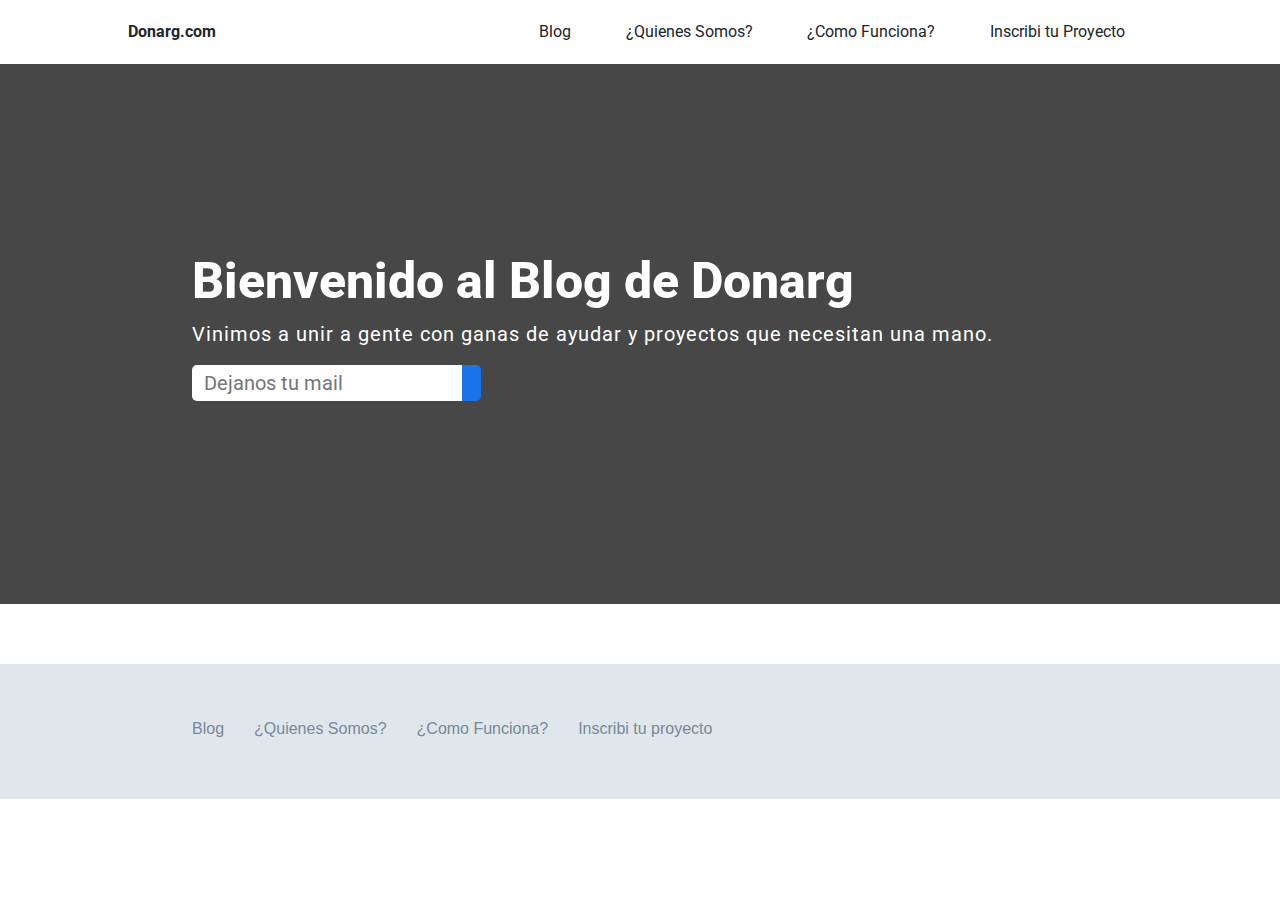
<file: index.html>
<!DOCTYPE html>
<html lang="es" dir="ltr">
<!DOCTYPE html>
<html lang="es" dir="ltr">

<head>
    <!-- Required meta tags -->
    <meta charset="utf-8">
    <meta name="viewport" content="width=device-width, initial-scale=1, shrink-to-fit=no">

    <!-- Favicon -->
    <link rel="shortcut icon" href="images/favicon-io/favicon.ico" />
    <link rel="apple-touch-icon" sizes="180x180" href="images/favicon-io/apple-touch-icon.png">
    <link rel="icon" type="image/png" sizes="32x32" href="images/favicon-io/favicon-32x32.png">
    <link rel="icon" type="image/png" sizes="16x16" href="images/favicon-io/favicon-16x16.png">

    <!-- Bootrap -->
    <link rel="stylesheet" href="https://stackpath.bootstrapcdn.com/bootstrap/4.3.1/css/bootstrap.min.css" integrity="sha384-ggOyR0iXCbMQv3Xipma34MD+dH/1fQ784/j6cY/iJTQUOhcWr7x9JvoRxT2MZw1T" crossorigin="anonymous">
    <script  src="https://code.jquery.com/jquery-3.3.1.js" integrity="sha256-2Kok7MbOyxpgUVvAk/HJ2jigOSYS2auK4Pfzbm7uH60=" crossorigin="anonymous"></script>
    <script src="https://cdnjs.cloudflare.com/ajax/libs/popper.js/1.14.7/umd/popper.min.js" integrity="sha384-UO2eT0CpHqdSJQ6hJty5KVphtPhzWj9WO1clHTMGa3JDZwrnQq4sF86dIHNDz0W1" crossorigin="anonymous"></script>
    <script src="https://stackpath.bootstrapcdn.com/bootstrap/4.3.1/js/bootstrap.min.js" integrity="sha384-JjSmVgyd0p3pXB1rRibZUAYoIIy6OrQ6VrjIEaFf/nJGzIxFDsf4x0xIM+B07jRM" crossorigin="anonymous"></script>
    <script src="https://cdnjs.cloudflare.com/ajax/libs/popper.js/1.14.7/umd/popper.min.js" integrity="sha384-UO2eT0CpHqdSJQ6hJty5KVphtPhzWj9WO1clHTMGa3JDZwrnQq4sF86dIHNDz0W1" crossorigin="anonymous"></script>
    <script src="https://stackpath.bootstrapcdn.com/bootstrap/4.3.1/js/bootstrap.min.js" integrity="sha384-JjSmVgyd0p3pXB1rRibZUAYoIIy6OrQ6VrjIEaFf/nJGzIxFDsf4x0xIM+B07jRM" crossorigin="anonymous"></script>
    <link rel="stylesheet" href="https://use.fontawesome.com/releases/v5.8.2/css/all.css" integrity="sha384-oS3vJWv+0UjzBfQzYUhtDYW+Pj2yciDJxpsK1OYPAYjqT085Qq/1cq5FLXAZQ7Ay" crossorigin="anonymous">
    <!-- Fin Bootstrap -->

    <link rel="stylesheet" type="text/css" href="style/style.css">
    <link href="https://fonts.googleapis.com/css?family=Roboto:300,400,500,700,400italic|Roboto+Mono:400" rel="stylesheet">

    <!-- Meta Tags -->
    <!-- Primary Meta Tags -->
    <title>Donarg | Encontra a quien ayudar</title>
    <meta name="title" content="Donarg | Encontra a quien ayudar">
    <meta name="description" content="Encontra fundaciones y proyectos a quienes donar en Argentina">

    <!-- Open Graph / Facebook -->
    <meta property="og:type" content="website">
    <meta property="og:url" content="https://blog.donarg.com/">
    <meta property="og:title" content="Donarg | Encontra a quien ayudar">
    <meta property="og:description" content="Encontra fundaciones y proyectos a quienes donar en Argentina">
    <meta property="og:image" content="https://donarg.com/images/donarg.png">

    <!-- Twitter -->
    <meta property="twitter:card" content="summary_large_image">
    <meta property="twitter:url" content="https://blog.donarg.com/">
    <meta property="twitter:title" content="Donarg | Encontra a quien ayudar">
    <meta property="twitter:description" content="Encontra fundaciones y proyectos a quienes donar en Argentina">
    <meta property="twitter:image" content="https://donarg.com/images/donarg.png">

</head>

<body>
  <div id="header">

      <div id="header-icon">
          <a href="https://donarg.com/"><p>Donarg.com</p></a>
      </div>
      <div id="header-links">
          <a href="https://blog.donarg.com/"><p>Blog</p></a>
          <a href="https://blog.donarg.com/quienes-somos"><p>¿Quienes Somos?</p></a>
          <a href="https://blog.donarg.com/como-funciona"><p>¿Como Funciona?</p></a>
          <p><a href="https://forms.gle/HdXYnDjcuUpZLJGM6">Inscribi tu Proyecto</a></p>
      </div>

  </div>

  <div id="hero">
      <div id="hero-overlay">
          <div class="hero-text">
              <h1>Bienvenido al Blog de Donarg</h1>
              <p>Vinimos a unir a gente con ganas de ayudar y proyectos que necesitan una mano.</p>
              <form name="signup" method="POST" netlify-honeypot="bot-field" data-netlify="true">
                <p class="hidden">
                <label>Don’t fill this out if you're human: <input name="bot-field" /></label>
                </p>
                <p>
                <input id="email-field" type="text" name="email" placeholder="Dejanos tu mail"><button type="submit" name="button" id="signup-button"><i class="fas fa-paper-plane"></i></button>
                </p>
              </form>
          </div>
      </div>
  </div>

  <div class="blogposts">
    <!--
    <a href="https://blog.donarg.com/como-cuidar-los-bosques-desde-el-celular">
    <div class="post grow">
      <div class="post-text">
      <h6>Cómo cuidar los bosques argentinos desde el celular</h6>
      <p>Te contamos como podes ayudar a conservar los bosques argentinos desde el celular.</p>
      </div>
      <div class="post-image" style="background-image:url(https://images.unsplash.com/photo-1516214104703-d870798883c5?ixlib=rb-1.2.1&ixid=eyJhcHBfaWQiOjEyMDd9&auto=format&fit=crop&w=1350&q=80)">

      </div>
    </div>
    </a>
  -->
  </div>


  <div class="footer">
      <div class="footer-links">
          <a href="https://blog.donarg.com/"><p>Blog</p></a>
          <a href="https://blog.donarg.com/quienes-somos"><p>¿Quienes Somos?</p></a>
          <a href="https://blog.donarg.com/como-funciona"><p>¿Como Funciona?</p></a>
          <a href="https://forms.gle/HdXYnDjcuUpZLJGM6"><p>Inscribi tu proyecto</p></a>
      </div>
      <div class="footer-social">
          <a href="https://blog.donarg.com/"><span><i class="fas fa-globe"></i></span></a>
          <a href="https://instagram.com/donarg.oficial/"><span><i class="fab fa-instagram"></i></span></a>
          <a href="https://twitter.com/donarg_oficial"><span><i class="fab fa-twitter"></i></span></a>
      </div>
  </div>
</body>
<script src="../js/blog.js"></script>

</html>
</file>
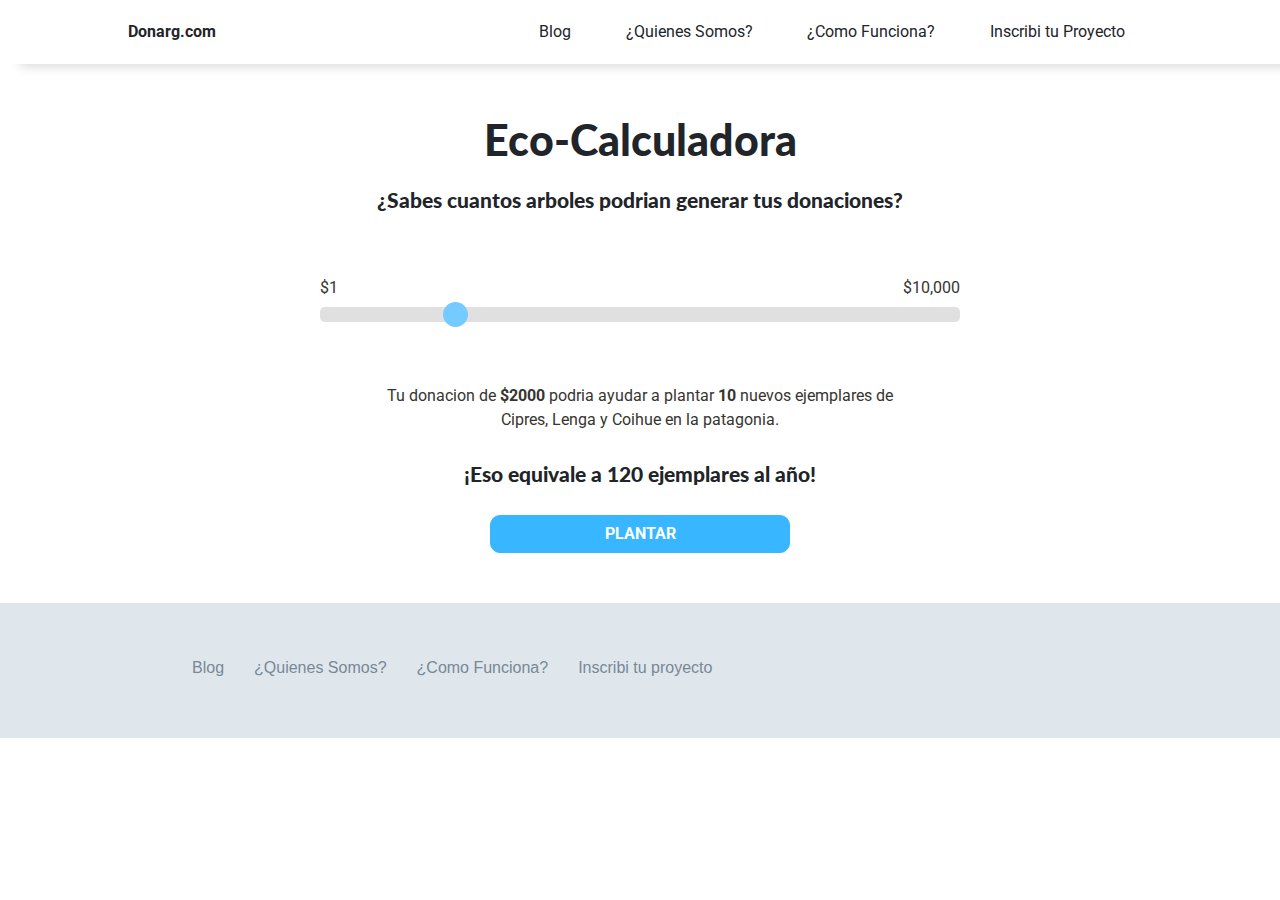
<file: calculadora-donaciones-arboles.html>
<!DOCTYPE html>
<html lang="es" dir="ltr">
<!DOCTYPE html>
<html lang="es" dir="ltr">

<head>
    <!-- Required meta tags -->
    <meta charset="utf-8">
    <meta name="viewport" content="width=device-width, initial-scale=1, shrink-to-fit=no">

    <!-- Favicon -->
    <link rel="shortcut icon" href="https://donarg.com/images/favicon-io/favicon.ico" />
    <link rel="apple-touch-icon" sizes="180x180" href="https://donarg.com/images/favicon-io/favicon.ico">
    <link rel="icon" type="image/png" sizes="32x32" href="https://donarg.com/images/favicon-io/favicon.ico">
    <link rel="icon" type="image/png" sizes="16x16" href="https://donarg.com/images/favicon-io/favicon.ico">

    <!-- Bootrap -->
    <link rel="stylesheet" href="https://stackpath.bootstrapcdn.com/bootstrap/4.3.1/css/bootstrap.min.css" integrity="sha384-ggOyR0iXCbMQv3Xipma34MD+dH/1fQ784/j6cY/iJTQUOhcWr7x9JvoRxT2MZw1T" crossorigin="anonymous">
    <script src="https://stackpath.bootstrapcdn.com/bootstrap/4.3.1/js/bootstrap.min.js" integrity="sha384-JjSmVgyd0p3pXB1rRibZUAYoIIy6OrQ6VrjIEaFf/nJGzIxFDsf4x0xIM+B07jRM" crossorigin="anonymous"></script>
    <link rel="stylesheet" href="https://use.fontawesome.com/releases/v5.8.2/css/all.css" integrity="sha384-oS3vJWv+0UjzBfQzYUhtDYW+Pj2yciDJxpsK1OYPAYjqT085Qq/1cq5FLXAZQ7Ay" crossorigin="anonymous">
    <!-- Fin Bootstrap -->

    <link rel="stylesheet" type="text/css" href="style/blogpost.css">
    <link href="https://fonts.googleapis.com/css?family=Roboto:300,400,500,700,400italic|Roboto+Mono:400" rel="stylesheet">
    <link href="https://fonts.googleapis.com/css?family=Lato:900&display=swap" rel="stylesheet">

    <!-- Meta Tags -->
    <!-- Primary Meta Tags -->
    <title>Calculadora de Donaciones | Reforestarg</title>
    <meta name="title" content="Como cuidar los bosques desde el celular">
    <meta name="description" content="¿Sabes cuantos arboles se podrian plantar con tus donaciones? Enterate usando nuestra calculadora">

    <!-- Open Graph / Facebook -->
    <meta property="og:type" content="website">
    <meta property="og:url" content="https://blog.donarg.com/calculadora-donaciones-arboles">
    <meta property="og:title" content="Calculadora de Donaciones | Reforestarg">
    <meta property="og:description" content="¿Sabes cuantos arboles se podrian plantar con tus donaciones? Enterate usando nuestra calculadora">
    <meta property="og:image" content="https://images.unsplash.com/photo-1516214104703-d870798883c5?ixlib=rb-1.2.1&ixid=eyJhcHBfaWQiOjEyMDd9&auto=format&fit=crop&w=1350&q=80">

    <!-- Twitter -->
    <meta property="twitter:card" content="summary_large_image">
    <meta property="twitter:url" content="https://blog.donarg.com/calculadora-donaciones-arboles">
    <meta property="twitter:title" content="Calculadora de Donaciones | Reforestarg">
    <meta property="twitter:description" content="¿Sabes cuantos arboles se podrian plantar con tus donaciones? Enterate usando nuestra calculadora">
    <meta property="twitter:image" content="https://images.unsplash.com/photo-1516214104703-d870798883c5?ixlib=rb-1.2.1&ixid=eyJhcHBfaWQiOjEyMDd9&auto=format&fit=crop&w=1350&q=80">

    <style>
        h1 {
            text-align: center;
        }

        h3 {
            text-align: center;
            margin-top: 14px;
        }
        .slidecontainer {
          width: 100%;
          margin-top: 55px;
          margin-bottom: 55px;
        }

        .content {
            display: flex;
            flex-direction: column;
            align-items: center;
        }

        .slider {
            -webkit-appearance: none;
            width: 100%;
            height: 15px;
            border-radius: 5px;
            background: #d3d3d3;
            outline: none;
            opacity: 0.7;
            -webkit-transition: .2s;
            transition: opacity .2s;
        }

        .slider::-webkit-slider-thumb {
            -webkit-appearance: none;
            appearance: none;
            width: 25px;
            height: 25px;
            border-radius: 50%;
            background: #38B6FF;
            cursor: pointer;
        }

        .slider::-moz-range-thumb {
            width: 25px;
            height: 25px;
            border-radius: 50%;
            background: #38B6FF;
            cursor: pointer;
        }
        .indicators {
          display: flex;
          justify-content: space-between;
        }

        p {
          text-align: center;
        }

        .indicators p{
          margin-bottom: 5px;
        }
        .grow { transition: all .2s ease-in-out; }
        .grow:hover { transform: scale(1.1); }
        #demo {
          font-weight: bold;
        }

        #arboles {
          font-weight: bold;
        }
        #cta {
          margin-top: 20px;
        }

        #cta button {
          background-color: #38B6FF;
          border: 1px solid #38B6FF;
          border-radius: 10px;
          box-sizing: border-box;
          color: #fff;
          cursor: pointer;
          display: inline-block;
          font-size: 1rem;
          font-weight: bold;
          line-height: 1.5;
          margin: 0;
          overflow: visible;
          padding: .375rem .75rem;
          text-align: center;
          text-transform: none;
          transition: color .15s ease-in-out, background-color .15s ease-in-out, border-color .15s ease-in-out, box-shadow .15s ease-in-out;
          user-select: none;
          vertical-align: middle;
          width: 300px;
        }

    </style>

</head>

<body>
    <div id="header">

        <div id="header-icon">
            <a href="https://donarg.com/">
                <p>Donarg.com</p>
            </a>
        </div>
        <div id="header-links">
            <a href="https://blog.donarg.com/">
                <p>Blog</p>
            </a>
            <a href="https://blog.donarg.com/quienes-somos">
                <p>¿Quienes Somos?</p>
            </a>
            <a href="https://blog.donarg.com/como-funciona">
                <p>¿Como Funciona?</p>
            </a>
            <p><a href="https://forms.gle/HdXYnDjcuUpZLJGM6">Inscribi tu Proyecto</a></p>
        </div>

    </div>
    <!-- Blogpost -->
    <div class="content">
        <h1>Eco-Calculadora</h1>
        <h3>¿Sabes cuantos arboles podrian generar tus donaciones?</h3>

        <div class="slidecontainer">
            <div class="indicators">
              <p>$1</p>
              <p>$10,000</p>
            </div>
            <input type="range" min="1" max="10000" value="2000" class="slider" id="myRange">
        </div>
        <p>Tu donacion de <b>$</b><span id="demo"></span> podria ayudar a plantar <span id="arboles"></span> nuevos ejemplares de <br>Cipres, Lenga y Coihue en la patagonia.</p>
        <h3>¡Eso equivale a <span id="anual"></span> ejemplares al año!</h3>
        <div id="cta" class="button grow"><a href="http://bit.ly/2KmLYaK"><button type="button" name="button">PLANTAR</button></a></div>

    </div>
    <!-- Fin Blogpost -->
    <div class="footer">
        <div class="footer-links">
            <a href="https://blog.donarg.com/">
                <p>Blog</p>
            </a>
            <a href="https://blog.donarg.com/quienes-somos">
                <p>¿Quienes Somos?</p>
            </a>
            <a href="https://blog.donarg.com/como-funciona">
                <p>¿Como Funciona?</p>
            </a>
            <a href="https://forms.gle/HdXYnDjcuUpZLJGM6">
                <p>Inscribi tu proyecto</p>
            </a>
        </div>
        <div class="footer-social">
            <a href="https://blog.donarg.com/"><span><i class="fas fa-globe"></i></span></a>
            <a href="https://instagram.com/donarg.oficial/"><span><i class="fab fa-instagram"></i></span></a>
            <a href="https://twitter.com/donarg_oficial"><span><i class="fab fa-twitter"></i></span></a>
        </div>
    </div>
    <script src="js/calculadora.js"></script>
</body>

</html>
</file>
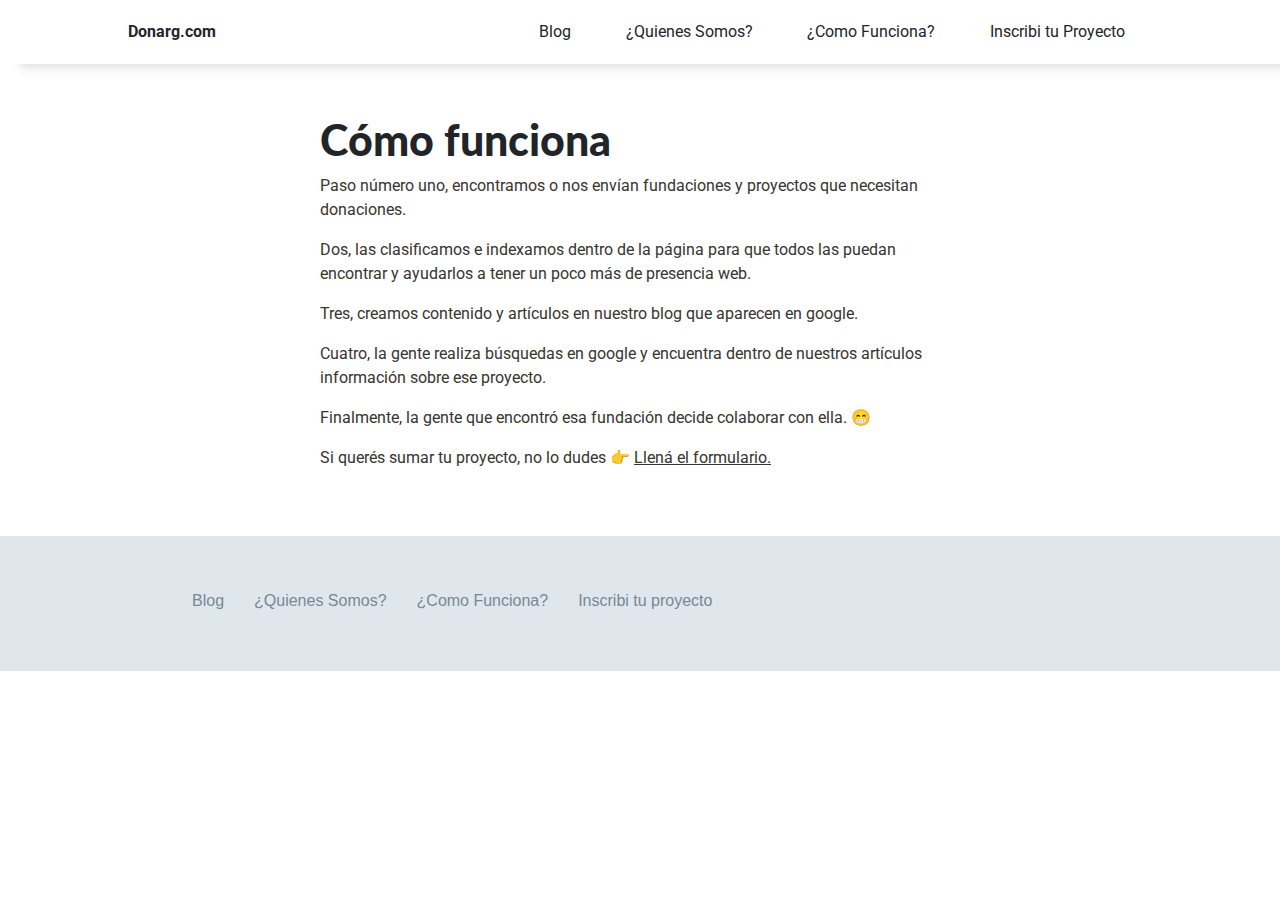
<file: como-funciona.html>
<!DOCTYPE html>
<html lang="es" dir="ltr">
<!DOCTYPE html>
<html lang="es" dir="ltr">

<head>
    <!-- Required meta tags -->
    <meta charset="utf-8">
    <meta name="viewport" content="width=device-width, initial-scale=1, shrink-to-fit=no">

    <!-- Favicon -->
    <link rel="shortcut icon" href="https://donarg.com/images/favicon-io/favicon.ico" />
    <link rel="apple-touch-icon" sizes="180x180" href="https://donarg.com/images/favicon-io/favicon.ico">
    <link rel="icon" type="image/png" sizes="32x32" href="https://donarg.com/images/favicon-io/favicon.ico">
    <link rel="icon" type="image/png" sizes="16x16" href="https://donarg.com/images/favicon-io/favicon.ico">

    <!-- Bootrap -->
    <link rel="stylesheet" href="https://stackpath.bootstrapcdn.com/bootstrap/4.3.1/css/bootstrap.min.css" integrity="sha384-ggOyR0iXCbMQv3Xipma34MD+dH/1fQ784/j6cY/iJTQUOhcWr7x9JvoRxT2MZw1T" crossorigin="anonymous">
    <script src="https://stackpath.bootstrapcdn.com/bootstrap/4.3.1/js/bootstrap.min.js" integrity="sha384-JjSmVgyd0p3pXB1rRibZUAYoIIy6OrQ6VrjIEaFf/nJGzIxFDsf4x0xIM+B07jRM" crossorigin="anonymous"></script>
    <link rel="stylesheet" href="https://use.fontawesome.com/releases/v5.8.2/css/all.css" integrity="sha384-oS3vJWv+0UjzBfQzYUhtDYW+Pj2yciDJxpsK1OYPAYjqT085Qq/1cq5FLXAZQ7Ay" crossorigin="anonymous">
    <!-- Fin Bootstrap -->

    <link rel="stylesheet" type="text/css" href="style/blogpost.css">
    <link href="https://fonts.googleapis.com/css?family=Roboto:300,400,500,700,400italic|Roboto+Mono:400" rel="stylesheet">
    <link href="https://fonts.googleapis.com/css?family=Lato:900&display=swap" rel="stylesheet">

    <!-- Meta Tags -->
    <!-- Primary Meta Tags -->
    <title>Como Funciona | Donarg</title>
    <meta name="title" content="Como Funciona | Donarg">
    <meta name="description" content="Te contamos todo sobre el funcionamiento de Donarg.com">

    <!-- Open Graph / Facebook -->
    <meta property="og:type" content="website">
    <meta property="og:url" content="https://blog.donarg.com/como-funciona">
    <meta property="og:title" content="Como Funciona | Donarg">
    <meta property="og:description" content="Te contamos todo sobre el funcionamiento de Donarg.com">
    <meta property="og:image" content="https://images.unsplash.com/photo-1516214104703-d870798883c5?ixlib=rb-1.2.1&ixid=eyJhcHBfaWQiOjEyMDd9&auto=format&fit=crop&w=1350&q=80">

    <!-- Twitter -->
    <meta property="twitter:card" content="summary_large_image">
    <meta property="twitter:url" content="https://blog.donarg.com/como-funciona">
    <meta property="twitter:title" content="Como Funciona | Donarg">
    <meta property="twitter:description" content="Te contamos todo sobre el funcionamiento de Donarg.com">
    <meta property="twitter:image" content="https://images.unsplash.com/photo-1516214104703-d870798883c5?ixlib=rb-1.2.1&ixid=eyJhcHBfaWQiOjEyMDd9&auto=format&fit=crop&w=1350&q=80">

</head>

<body>
    <div id="header">

        <div id="header-icon">
            <a href="https://donarg.com/">
                <p>Donarg.com</p>
            </a>
        </div>
        <div id="header-links">
            <a href="https://blog.donarg.com/">
                <p>Blog</p>
            </a>
            <a href="https://blog.donarg.com/quienes-somos"><p>¿Quienes Somos?</p></a>
            <a href="https://blog.donarg.com/como-funciona"><p>¿Como Funciona?</p></a>
            <p><a href="https://forms.gle/HdXYnDjcuUpZLJGM6">Inscribi tu Proyecto</a></p>
        </div>

    </div>
    <!-- Blogpost -->
    <div class="content">
      <h1>Cómo funciona</h1>


<p>
Paso número uno, encontramos o nos envían fundaciones y proyectos que necesitan donaciones.
</p>
<p>
Dos, las clasificamos e indexamos dentro de la página para que todos las puedan encontrar y ayudarlos a tener un poco más de presencia web.
</p>
<p>
Tres, creamos contenido y artículos en nuestro blog que aparecen en google.
</p>
<p>
Cuatro, la gente realiza búsquedas en google y encuentra dentro de nuestros artículos información sobre ese proyecto.
</p>
<p>
Finalmente, la gente que encontró esa fundación decide colaborar con ella. 😁
</p>
<p>
Si querés sumar tu proyecto, no lo dudes 👉 <a href="https://forms.gle/HdXYnDjcuUpZLJGM6">Llená el formulario.</a>
</p>
    </div>
    <!-- Fin Blogpost -->
    <div class="footer">
        <div class="footer-links">
            <a href="https://blog.donarg.com/">
                <p>Blog</p>
            </a>
            <a href="https://blog.donarg.com/quienes-somos"><p>¿Quienes Somos?</p></a>
            <a href="https://blog.donarg.com/como-funciona"><p>¿Como Funciona?</p></a>
            <a href="https://forms.gle/HdXYnDjcuUpZLJGM6">
                <p>Inscribi tu proyecto</p>
            </a>
        </div>
        <div class="footer-social">
            <a href="https://blog.donarg.com/"><span><i class="fas fa-globe"></i></span></a>
            <a href="https://instagram.com/donarg.oficial/"><span><i class="fab fa-instagram"></i></span></a>
            <a href="https://twitter.com/donarg_oficial"><span><i class="fab fa-twitter"></i></span></a>
        </div>
    </div>
</body>

</html>
</file>
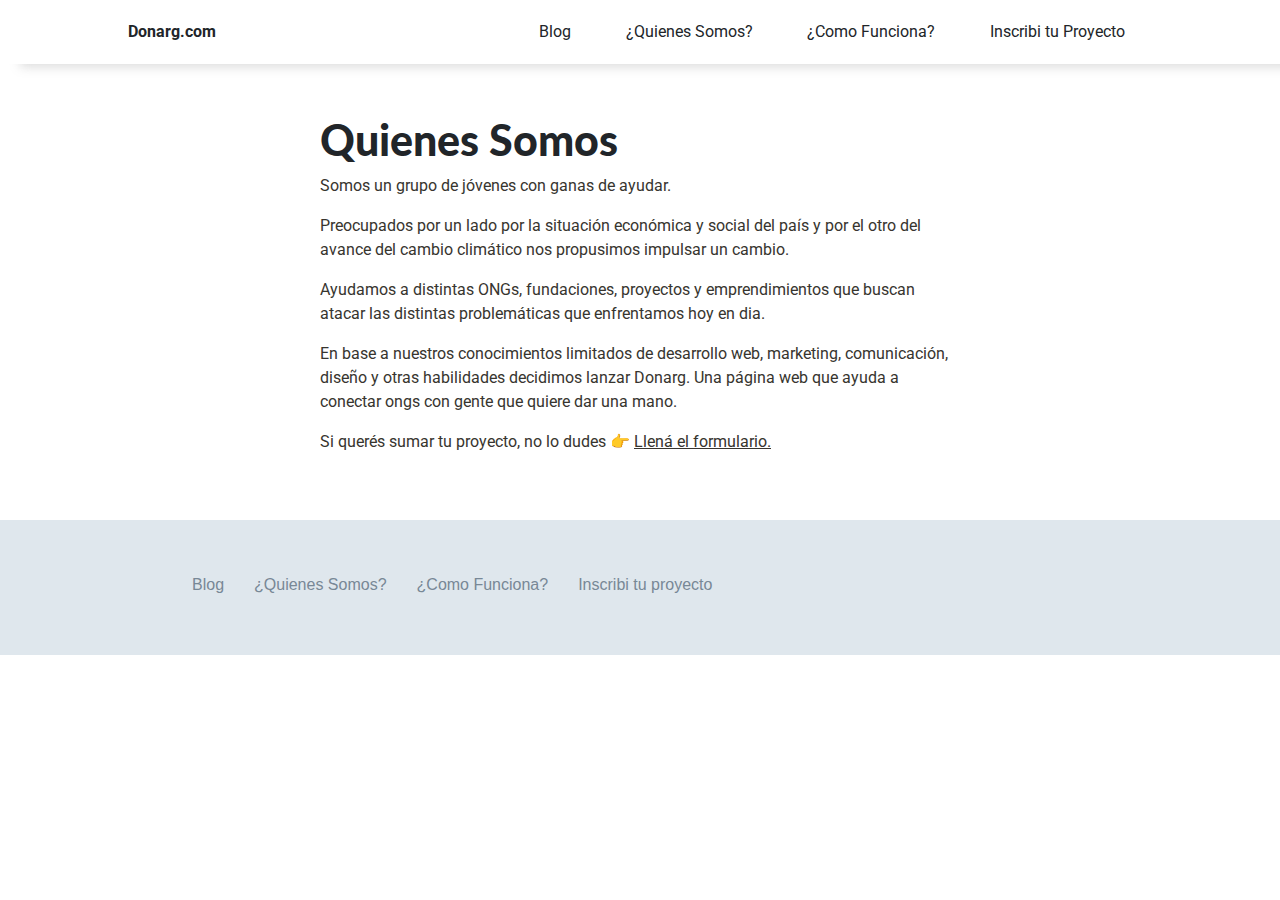
<file: quienes-somos.html>
<!DOCTYPE html>
<html lang="es" dir="ltr">
<!DOCTYPE html>
<html lang="es" dir="ltr">

<head>
    <!-- Required meta tags -->
    <meta charset="utf-8">
    <meta name="viewport" content="width=device-width, initial-scale=1, shrink-to-fit=no">

    <!-- Favicon -->
    <link rel="shortcut icon" href="https://donarg.com/images/favicon-io/favicon.ico" />
    <link rel="apple-touch-icon" sizes="180x180" href="https://donarg.com/images/favicon-io/favicon.ico">
    <link rel="icon" type="image/png" sizes="32x32" href="https://donarg.com/images/favicon-io/favicon.ico">
    <link rel="icon" type="image/png" sizes="16x16" href="https://donarg.com/images/favicon-io/favicon.ico">

    <!-- Bootrap -->
    <link rel="stylesheet" href="https://stackpath.bootstrapcdn.com/bootstrap/4.3.1/css/bootstrap.min.css" integrity="sha384-ggOyR0iXCbMQv3Xipma34MD+dH/1fQ784/j6cY/iJTQUOhcWr7x9JvoRxT2MZw1T" crossorigin="anonymous">
    <script src="https://stackpath.bootstrapcdn.com/bootstrap/4.3.1/js/bootstrap.min.js" integrity="sha384-JjSmVgyd0p3pXB1rRibZUAYoIIy6OrQ6VrjIEaFf/nJGzIxFDsf4x0xIM+B07jRM" crossorigin="anonymous"></script>
    <link rel="stylesheet" href="https://use.fontawesome.com/releases/v5.8.2/css/all.css" integrity="sha384-oS3vJWv+0UjzBfQzYUhtDYW+Pj2yciDJxpsK1OYPAYjqT085Qq/1cq5FLXAZQ7Ay" crossorigin="anonymous">
    <!-- Fin Bootstrap -->

    <link rel="stylesheet" type="text/css" href="style/blogpost.css">
    <link href="https://fonts.googleapis.com/css?family=Roboto:300,400,500,700,400italic|Roboto+Mono:400" rel="stylesheet">
    <link href="https://fonts.googleapis.com/css?family=Lato:900&display=swap" rel="stylesheet">

    <!-- Meta Tags -->
    <!-- Primary Meta Tags -->
    <title>¿Quienes Somos?</title>
    <meta name="title" content="Como cuidar los bosques desde el celular">
    <meta name="description" content="Conoce todo sobre Donarg y nuestro proyecto.">

    <!-- Open Graph / Facebook -->
    <meta property="og:type" content="website">
    <meta property="og:url" content="https://blog.donarg.com/quienes-somos">
    <meta property="og:title" content="¿Quienes Somos?">
    <meta property="og:description" content="Conoce todo sobre Donarg y nuestro proyecto.">
    <meta property="og:image" content="https://images.unsplash.com/photo-1516214104703-d870798883c5?ixlib=rb-1.2.1&ixid=eyJhcHBfaWQiOjEyMDd9&auto=format&fit=crop&w=1350&q=80">

    <!-- Twitter -->
    <meta property="twitter:card" content="summary_large_image">
    <meta property="twitter:url" content="https://blog.donarg.com/quienes-somos">
    <meta property="twitter:title" content="¿Quienes Somos?">
    <meta property="twitter:description" content="Conoce todo sobre Donarg y nuestro proyecto.">
    <meta property="twitter:image" content="https://images.unsplash.com/photo-1516214104703-d870798883c5?ixlib=rb-1.2.1&ixid=eyJhcHBfaWQiOjEyMDd9&auto=format&fit=crop&w=1350&q=80">

</head>

<body>
    <div id="header">

        <div id="header-icon">
            <a href="https://donarg.com/">
                <p>Donarg.com</p>
            </a>
        </div>
        <div id="header-links">
            <a href="https://blog.donarg.com/">
                <p>Blog</p>
            </a>
            <a href="https://blog.donarg.com/quienes-somos"><p>¿Quienes Somos?</p></a>
            <p>¿Como Funciona?</p>
            <p><a href="https://forms.gle/HdXYnDjcuUpZLJGM6">Inscribi tu Proyecto</a></p>
        </div>

    </div>
    <!-- Blogpost -->
    <div class="content">
        <h1>Quienes Somos</h1>

        <p>
            Somos un grupo de jóvenes con ganas de ayudar.
        </p>
        <p>
            Preocupados por un lado por la situación económica y social del país y por el otro del avance del cambio climático nos propusimos impulsar un cambio.
        </p>
        <p>
            Ayudamos a distintas ONGs, fundaciones, proyectos y emprendimientos que buscan atacar las distintas problemáticas que enfrentamos hoy en dia.
        </p>
        <p>
            En base a nuestros conocimientos limitados de desarrollo web, marketing, comunicación, diseño y otras habilidades decidimos lanzar Donarg. Una página web que ayuda a conectar ongs con gente que quiere dar una mano.
        </p>
        <p>
            Si querés sumar tu proyecto, no lo dudes 👉 <a href="https://forms.gle/HdXYnDjcuUpZLJGM6">Llená el formulario.</a>
        </p>
    </div>
    <!-- Fin Blogpost -->
    <div class="footer">
        <div class="footer-links">
            <a href="https://blog.donarg.com/">
                <p>Blog</p>
            </a>
            <a href="https://blog.donarg.com/quienes-somos"><p>¿Quienes Somos?</p></a>
            <p>¿Como Funciona?</p>
            <a href="https://forms.gle/HdXYnDjcuUpZLJGM6">
                <p>Inscribi tu proyecto</p>
            </a>
        </div>
        <div class="footer-social">
            <a href="https://blog.donarg.com/"><span><i class="fas fa-globe"></i></span></a>
            <a href="https://instagram.com/donarg.oficial/"><span><i class="fab fa-instagram"></i></span></a>
            <a href="https://twitter.com/donarg_oficial"><span><i class="fab fa-twitter"></i></span></a>
        </div>
    </div>
</body>

</html>
</file>
<file: style/style.css>
#header {
  width: 100%;
  background-color: white;
  display: flex;
  justify-content: space-between;
  height: 64px;
  align-items: center;
  padding-left: 10vw;
  padding-right: 10vw;
}

#header p {
  margin-bottom: 0rem;
}

#header-icon {
  display: flex;
  align-items: center;
}

#header-links {
  display: flex;
  align-items: center;
  width: 50vw;
  justify-content: space-around;
}

#header-icon {
  font-weight: bold;
}
#header a {
  color: #212529;
}

#header a:hover {
  color: #212529;
  text-decoration: none;
}

.headings {
  display: flex;
  justify-content: center;
  align-items: center;
}

#hero {
  background-image: url("https://static.wixstatic.com/media/255192_0b6e8563c9c9425ba4b5474157ca451e~mv2_d_7544_5032_s_4_2.jpg/v1/fill/w_1225,h_675,al_c,q_85,usm_0.66_1.00_0.01/255192_0b6e8563c9c9425ba4b5474157ca451e~mv2_d_7544_5032_s_4_2.webp");
  background-color: #ccc;
  background-repeat: no-repeat no-repeat;
  background-size: cover;
  box-sizing: border-box;
  width: 100%;
}

#hero-overlay {
  color: white;
  background-color: rgba(0, 0, 0, 0.65);
  height: 60vh;
  display: flex;
  align-items: center;
}

.hero-text {
  display: flex;
  flex-direction: column;
  margin-left: 15vw;
  margin-right: 15vw;
  font-family: Roboto,-apple-system,BlinkMacSystemFont,"Segoe UI",Helvetica,Arial,sans-serif,"Apple Color Emoji","Segoe UI Emoji","Segoe UI Symbol"
  /*justify-content: center;
  align-items: center;*/
}

.hero-text p {
  font-size: 20px;
  font-weight: 400;
  letter-spacing: 0.05em;
}

.hidden {
  display: none;
}

h1 {
  font-size: 50px;
  font-weight: 800;
}

#email-field{
  -webkit-border-top-left-radius: 5px;
  -webkit-border-bottom-left-radius: 5px;
  -moz-border-radius-topleft: 5px;
  -moz-border-radius-bottomleft: 5px;
  border-top-left-radius: 5px;
  border-bottom-left-radius: 5px;
  border-color: transparent;
  padding-left: 10px;
}

#signup-button {
  background-color: #1a73e8;
  border-style: solid;
  border-color: #1a73e8;
  border-width: 2px;
  color: white;
  text-align: center;
  text-decoration: none;
  display: inline-block;
  -webkit-border-top-right-radius: 5px;
  -webkit-border-bottom-right-radius: 5px;
  -moz-border-radius-topright: 5px;
  -moz-border-radius-bottomright: 5px;
  border-top-right-radius: 5px;
  border-bottom-right-radius: 5px;
}

#signup-button i {
  padding-right: 3px;
}

.footer {
  height: 15vh;
  background-color: #DFE7ED;
  display: flex;
  padding-left: 15vw;
  padding-right: 15vw;
  padding-top: 5vh;
  justify-content: space-between;
}

.footer a {
  color: #788896!important;
}

footer a:hover {
  text-decoration: none;
}

.footer-links {
  display: flex;
  align-items: flex-start;
  flex-wrap: wrap;
}

.footer-links p {
  margin-right: 30px;
  font-weight: 400;
  color: #788896;
  font-family: sans-serif;
  margin-top: 0.5rem;
}

.footer-social {
  display: flex;
  align-items: flex-start;
  flex-direction: row;
  font-size: 25px;
  color: #788896;
  flex-wrap: wrap;
}

.footer-social span {
  margin-left: 15px;
}

.blogposts {
  display: flex;
  flex-direction: column;
  margin-top: 30px;
  justify-content: center;
  margin-bottom: 30px;
}

.post {
  width: 90vw;
  box-shadow: -10px 10px 10px #80808047;
  border-radius: 10px;
  color: #212529;
  margin-top: 10px;
  margin-bottom: 10px;
  margin-left: auto;
  margin-right: auto;
  padding-top: 20px;
  padding-bottom: 20px;
  border: 1px solid #e9ecef;
  padding-left: 50px;
  padding-right: 50px;
  display: flex;
  justify-content: space-between;
}

.grow { transition: all .3s ease-in-out; }
.grow:hover { transform: scale(1.05); }

.post h6 {
  font-size: 1.6rem;
}

.post p {
  margin-bottom: 0px;
}

.post-text {
  display: flex;
  justify-content: center;
  align-items: flex-start;
  flex-direction: column;
}

.post-image {
  width: 100px;
  height: 100px;
  background-repeat: no-repeat no-repeat;
  background-size: cover;
  box-sizing: border-box;
}

a:hover {
  text-decoration: none!important;
}

@media (max-width: 880px) {
  #header-links {
    display: none !important;
  }
  h1 {
    font-size: 2em;
  }
  .hero-text {
    margin-left: 10vw;
  }
  h2 {
    font-size: 2em !important;
  }
  .footer-links {
    display: none;
  }
  #email-field {
    max-width: 225px;
  }
  .post-image {
    display: none!important;
  }
}
</file>
<file: style/blogpost.css>
#header {
  width: 100%;
  background-color: white;
  display: flex;
  justify-content: space-between;
  height: 64px;
  align-items: center;
  padding-left: 10vw;
  padding-right: 10vw;
  box-shadow: 20px 3px 10px #80808047;
}

#header p {
  margin-bottom: 0rem;
}

#header-icon {
  display: flex;
  align-items: center;
}

#header-links {
  display: flex;
  align-items: center;
  width: 50vw;
  justify-content: space-around;
}

#header-icon {
  font-weight: bold;
}
#header a {
  color: #212529;
}

#header a:hover {
  color: #212529;
  text-decoration: none;
}

.headings {
  display: flex;
  justify-content: center;
  align-items: center;
}


.footer {
  height: 15vh;
  background-color: #DFE7ED;
  display: flex;
  padding-left: 15vw;
  padding-right: 15vw;
  padding-top: 5vh;
  justify-content: space-between;
}

.footer a {
  color: #788896!important;
}

footer a:hover {
  text-decoration: none;
}

.footer-links {
  display: flex;
  align-items: flex-start;
  flex-wrap: wrap;
}

.footer-links p {
  margin-right: 30px;
  font-weight: 400;
  color: #788896;
  font-family: sans-serif;
  margin-top: 0.5rem;
}

.footer-social {
  display: flex;
  align-items: flex-start;
  flex-direction: row;
  font-size: 25px;
  color: #788896;
  flex-wrap: wrap;
}

.footer-social span {
  margin-left: 15px;
}

h1, h2, h3 {
  font-family: 'Lato', sans-serif;
  font-weight: 900;
}

h1 {
  font-size: 43px;
}

h3 {
  font-size: 1.3rem;
}

.content {
  display:flex;
  flex-direction: column;
  align-items: start;
  max-width: 50vw;
  margin-left: auto;
  margin-right: auto;
  margin-top: 50px;
  margin-bottom: 50px;
}

.content p {
  color: #37352f;
}

.content a {
  color: #37352f;
  text-decoration: underline;
}

img {
  width: 100%;
  box-shadow: -10px 10px 10px #80808047;
  border-radius: 10px;
  text-align: center;
}

@media (max-width: 880px) {
  #header-links {
    display: none !important;
  }
  h1 {
    font-size: 2em;
  }
  .hero-text {
    margin-left: 10vw;
  }
  h2 {
    font-size: 2em !important;
  }
  .footer-links {
    display: none;
  }
  #email-field {
    max-width: 225px;
  }
  .content {
    max-width: 70vw;
  }
}
</file>
